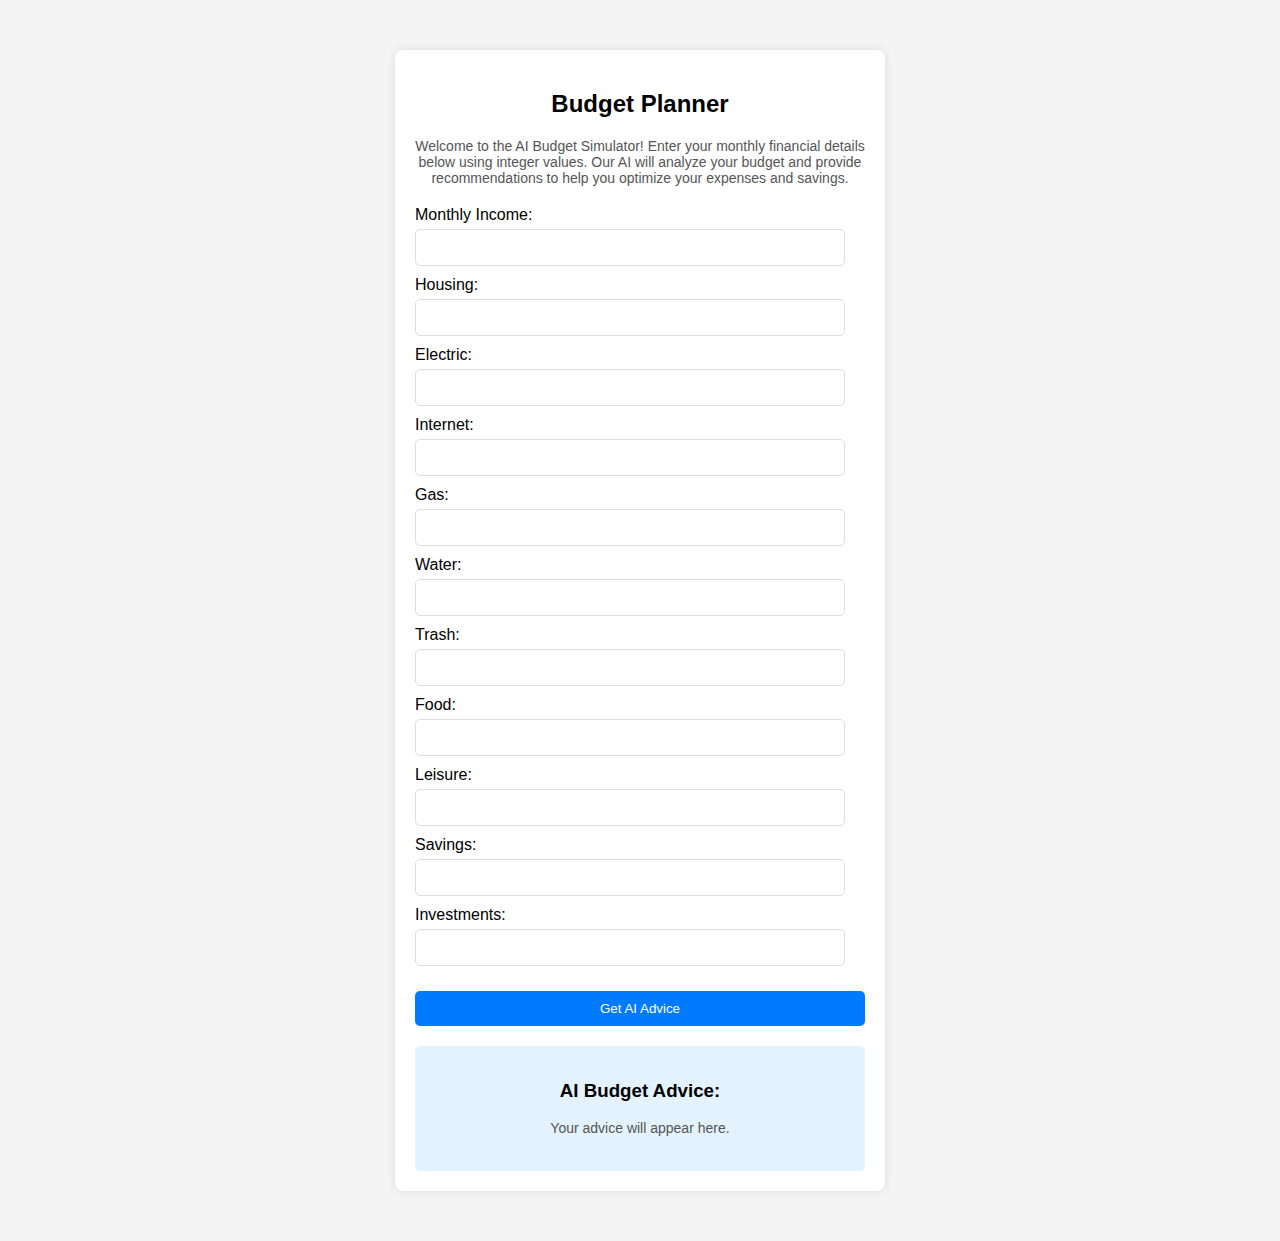
<file: AIbudgetSim/index.html>
<!DOCTYPE html>
<html lang="en">
<head>
    <meta charset="UTF-8">
    <meta name="viewport" content="width=device-width, initial-scale=1.0">
    <title>Budget Planner</title>
    <link rel="stylesheet" href="styles.css">
</head>
<body>
    <div class="container">
        <h2>Budget Planner</h2>
        <p>Welcome to the AI Budget Simulator! Enter your monthly financial details below using integer values. 
            Our AI will analyze your budget and provide recommendations to help you optimize your expenses and savings.</p>
        
        <form id="budgetForm">
            <label for="income">Monthly Income:</label>
            <input type="number" id="income" name="income" required>

            <label for="housing">Housing:</label>
            <input type="number" id="housing" name="housing" required>

            <label for="electric">Electric:</label>
            <input type="number" id="electric" name="electric" required>

            <label for="internet">Internet:</label>
            <input type="number" id="internet" name="internet" required>

            <label for="gas">Gas:</label>
            <input type="number" id="gas" name="gas" required>

            <label for="water">Water:</label>
            <input type="number" id="water" name="water" required>

            <label for="trash">Trash:</label>
            <input type="number" id="trash" name="trash" required>

            <label for="food">Food:</label>
            <input type="number" id="food" name="food" required>

            <label for="leisure">Leisure:</label>
            <input type="number" id="leisure" name="leisure" required>

            <label for="savings">Savings:</label>
            <input type="number" id="savings" name="savings" required>

            <label for="investments">Investments:</label>
            <input type="number" id="investments" name="investments" required>

            <button type="submit">Get AI Advice</button>
        </form>

        <div id="adviceContainer">
            <h3>AI Budget Advice:</h3>
            <p id="advice">Your advice will appear here.</p>
        </div>
    </div>

    <script src="script.js"></script>
</body>
</html>
</file>
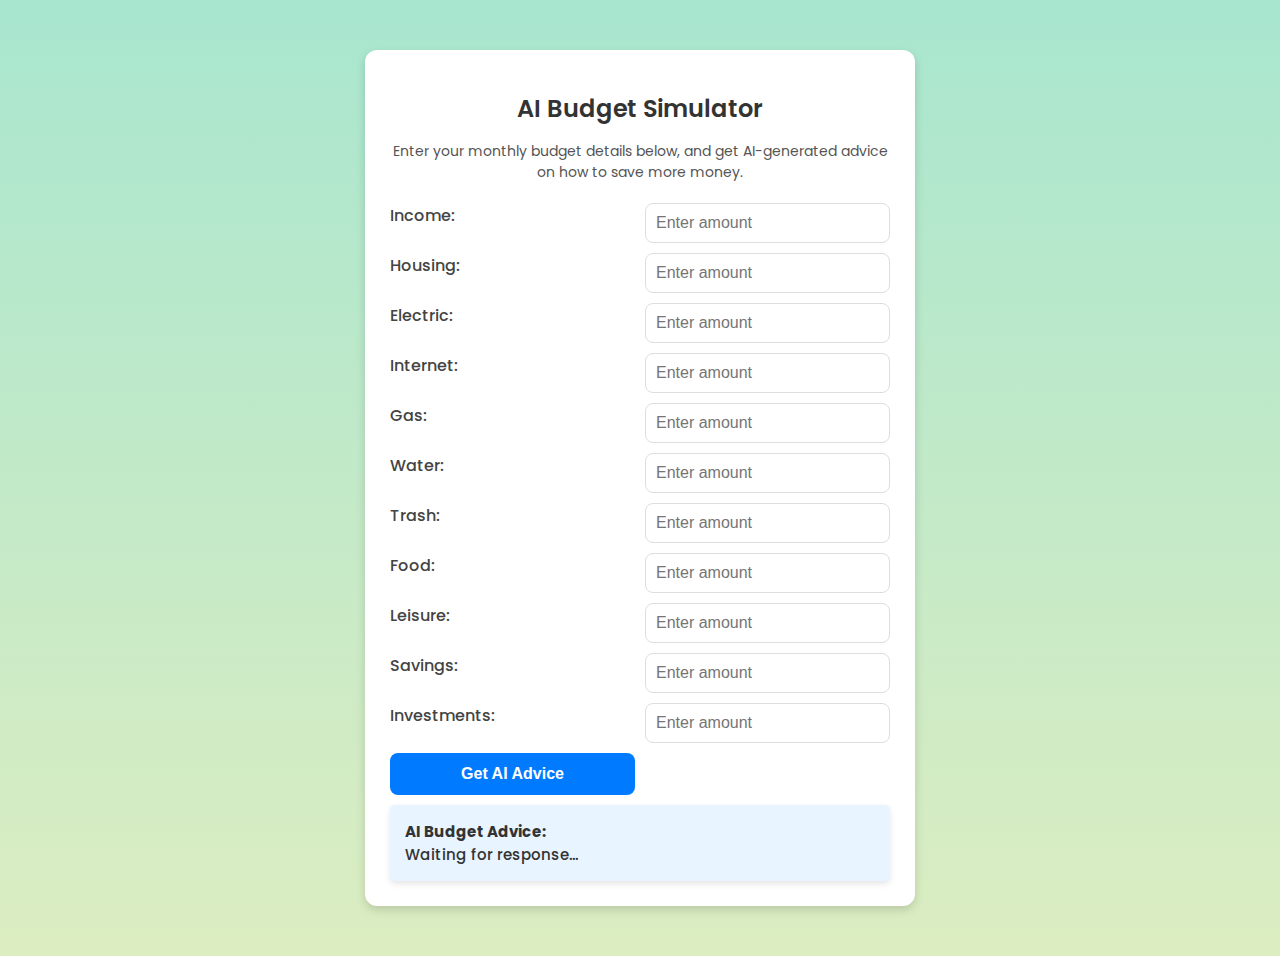
<file: wwwroot/index.html>
<!DOCTYPE html>
<html lang="en">
<head>
    <meta charset="UTF-8">
    <meta name="viewport" content="width=device-width, initial-scale=1.0">
    <title>AI Budget Simulator</title>
    <link rel="stylesheet" href="styles.css">
</head>
<body>
    <div class="container">
        <h1>AI Budget Simulator</h1>
        <p>Enter your monthly budget details below, and get AI-generated advice on how to save more money.</p>

        <div class="budget-form">
            <label for="income">Income:</label>
            <input type="number" id="income" placeholder="Enter amount">
        
            <label for="housing">Housing:</label>
            <input type="number" id="housing" placeholder="Enter amount">
        
            <label for="electric">Electric:</label>
            <input type="number" id="electric" placeholder="Enter amount">
        
            <label for="internet">Internet:</label>
            <input type="number" id="internet" placeholder="Enter amount">
        
            <label for="gas">Gas:</label>
            <input type="number" id="gas" placeholder="Enter amount">
        
            <label for="water">Water:</label>
            <input type="number" id="water" placeholder="Enter amount">
        
            <label for="trash">Trash:</label>
            <input type="number" id="trash" placeholder="Enter amount">
        
            <label for="food">Food:</label>
            <input type="number" id="food" placeholder="Enter amount">
        
            <label for="leisure">Leisure:</label>
            <input type="number" id="leisure" placeholder="Enter amount">
        
            <label for="savings">Savings:</label>
            <input type="number" id="savings" placeholder="Enter amount">
        
            <label for="investments">Investments:</label>
            <input type="number" id="investments" placeholder="Enter amount">

            <button id="getAdvice">Get AI Advice</button>
        </div>

        <!-- 🔹 AI Budget Advice Output Box -->
        <div id="adviceBox" style="background: #e8f4ff; padding: 15px; border-radius: 5px; margin-top: 10px;">
            <strong>AI Budget Advice:</strong> <br> Waiting for response...
        </div>
    </div>

    <script src="script.js"></script>
</body>
</html>
</file>
<file: AIbudgetSim/styles.css>
body {
    font-family: Arial, sans-serif;
    background-color: #f4f4f4;
    text-align: center;
}

.container {
    max-width: 450px;  /* Adjusted width for better alignment */
    width: 90%;  /* Ensures responsiveness */
    margin: 50px auto;
    padding: 20px;
    background: white;
    box-shadow: 0px 0px 10px rgba(0, 0, 0, 0.1);
    border-radius: 8px;
}

h2 {
    margin-bottom: 20px;
}

p {
    font-size: 14px;
    color: #555;
    margin-bottom: 20px;
}

form label {
    display: block;
    text-align: left;
    margin: 10px 0 5px;
}

form input {
    display: block;
    width: calc(100% - 20px); /* Ensures all inputs have consistent width */
    padding: 10px;
    margin-bottom: 10px;
    border: 1px solid #ddd;
    border-radius: 5px;
    box-sizing: border-box; /* Prevents padding from affecting width */
}

button {
    width: 100%; /* Makes the button align with the inputs */
    padding: 10px 15px;
    background: #007bff;
    color: white;
    border: none;
    border-radius: 5px;
    cursor: pointer;
    margin-top: 15px;
}

button:hover {
    background: #0056b3;
}

#adviceContainer {
    margin-top: 20px;
    padding: 15px;
    background: #e3f2fd;
    border-radius: 5px;
}
</file>
<file: wwwroot/styles.css>
/* Import Google Font */
@import url('https://fonts.googleapis.com/css2?family=Poppins:wght@300;400;600&display=swap');

body {
    font-family: 'Poppins', sans-serif;
    background: linear-gradient(to bottom, #a8e6cf, #dcedc1);
    text-align: center;
    margin: 0;
    padding: 0;
}

/* Centered White Box */
.container {
    max-width: 500px;
    width: 90%;
    margin: 50px auto;
    padding: 25px;
    background: #fff;
    box-shadow: 0px 4px 10px rgba(0, 0, 0, 0.15);
    border-radius: 12px;
}

/* Heading */
h1 {
    font-size: 24px;
    font-weight: 600;
    color: #333;
    margin-bottom: 15px;
}

/* Description */
p {
    font-size: 14px;
    color: #555;
    margin-bottom: 20px;
}

/* Budget Form Grid */
.budget-form {
    display: grid;
    grid-template-columns: 1fr 1fr;  /* Two columns */
    gap: 10px; /* Space between columns */
    text-align: left;
}

/* Form Labels */
.budget-form label {
    font-weight: 500;
    color: #444;
}

/* Input Fields */
.budget-form input {
    width: 100%;
    padding: 10px;
    border: 1px solid #ddd;
    border-radius: 8px;
    font-size: 16px;
    box-sizing: border-box;
}

/* Full-Width Button */
.button-container {
    grid-column: span 2;  /* Make button full-width */
    text-align: center;
    margin-top: 10px;
}

button {
    width: 100%;
    padding: 12px 15px;
    font-size: 16px;
    font-weight: 600;
    background: #007bff;
    color: white;
    border: none;
    border-radius: 8px;
    cursor: pointer;
    transition: 0.3s;
}

button:hover {
    background: #0056b3;
}

/* Advice Box */
#adviceBox {
    margin-top: 20px;
    padding: 15px;
    background: #e3f2fd;
    border-radius: 10px;
    font-size: 15px;
    color: #333;
    font-weight: 500;
    text-align: left;
    box-shadow: 0px 3px 6px rgba(0, 0, 0, 0.1);
}

/* Responsive Design */
@media screen and (max-width: 600px) {
    .budget-form {
        grid-template-columns: 1fr; /* Switch to one column on small screens */
    }

    button {
        font-size: 14px;
    }

    .budget-form input {
        font-size: 14px;
    }
}
</file>
